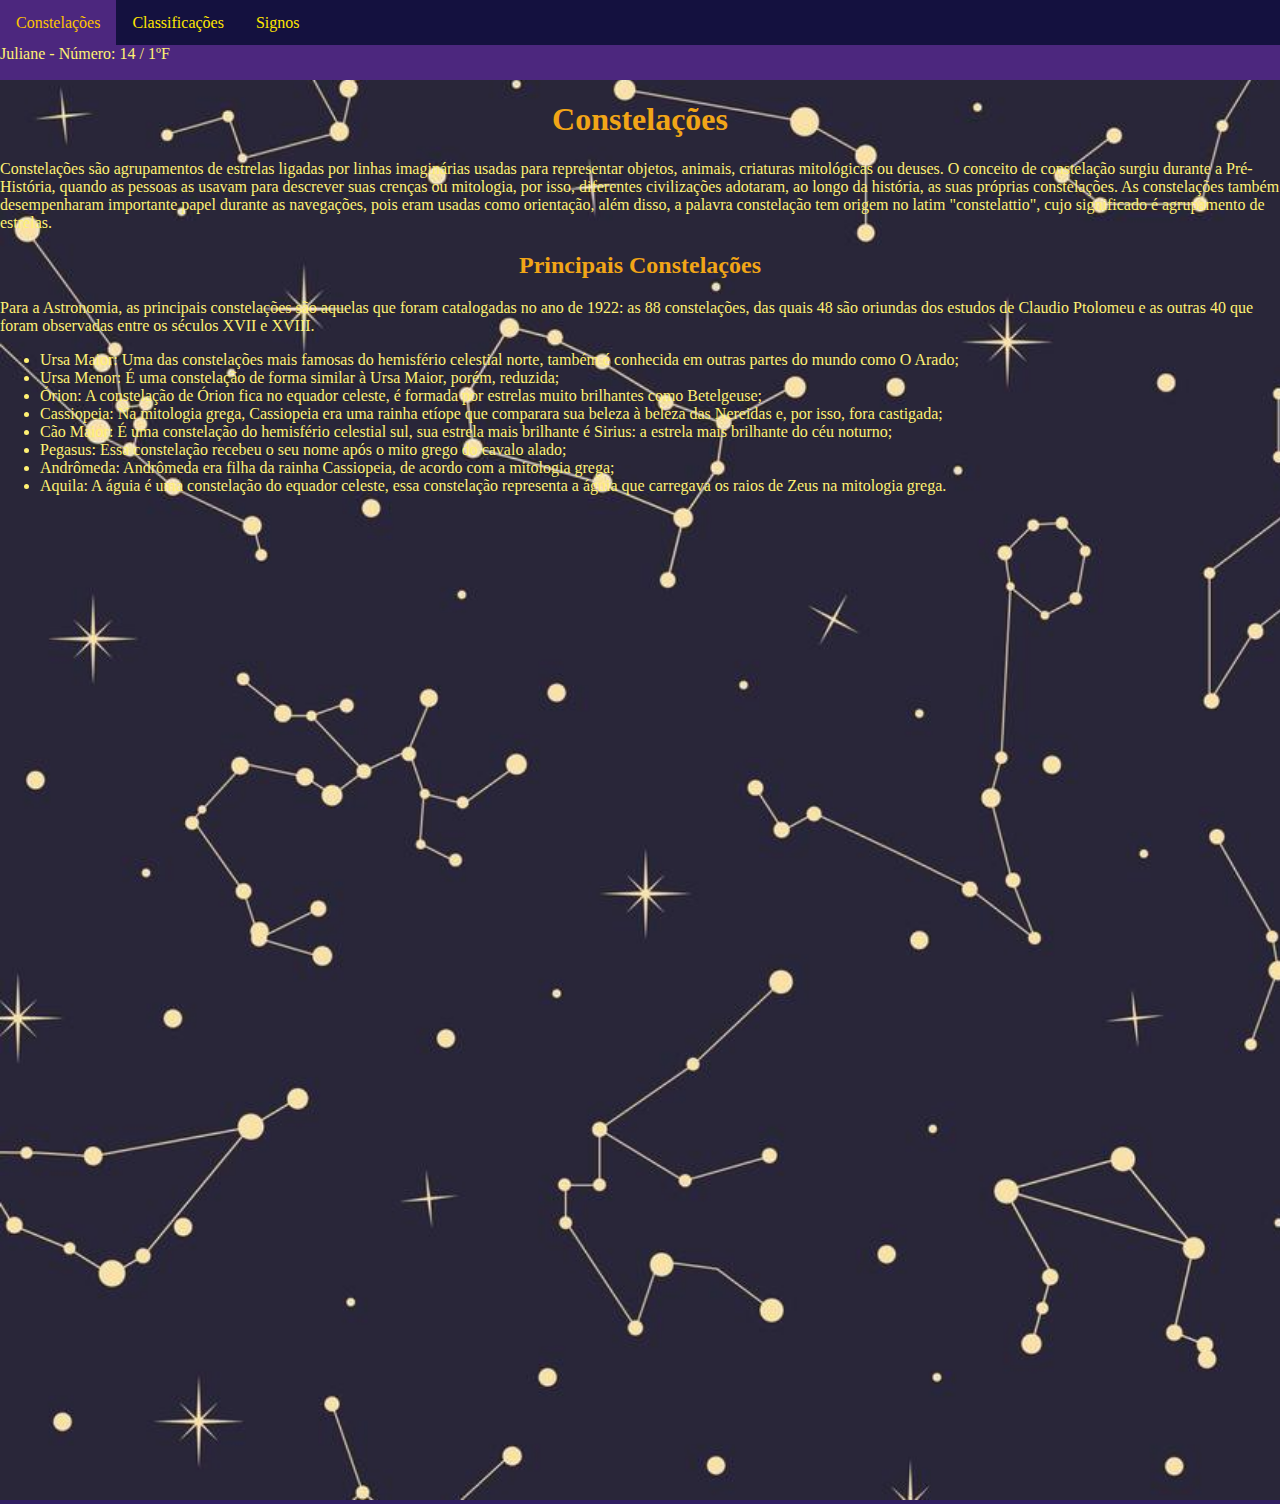
<file: index.html>
<!DOCTYPE html>
<html lang="pt-br" dir="ltr">
  <head>
    <meta charset="utf-8">
    <title>Trabalho 1ºF - Constelações</title>
    <link rel="stylesheet" href="estilo.css">
  </head>
  <body>
<div class="conteudo">
  <div id="rodape">
    Juliane - Número: 14 / 1ºF
  </div>
  <h1>Constelações</h1>
  <p>
    Constelações são agrupamentos de estrelas ligadas por linhas imaginárias usadas para representar objetos, animais, criaturas mitológicas ou deuses. O conceito de constelação surgiu durante a Pré-História, quando as pessoas as usavam para descrever suas crenças ou mitologia, por isso, diferentes civilizações adotaram, ao longo da história, as suas próprias constelações.

    As constelações também desempenharam importante papel durante as navegações, pois eram usadas como orientação, além disso, a palavra constelação tem origem no latim "constelattio", cujo significado é agrupamento de estrelas.
    </p>
    <h2>
      Principais Constelações
    </h2>
    <p>
      Para a Astronomia, as principais constelações são aquelas que foram catalogadas no ano de 1922: as 88 constelações, das quais 48 são oriundas dos estudos de Claudio Ptolomeu e as outras 40 que foram observadas entre os séculos XVII e XVIII.
    </p>
    <ul>
      <li class="lista">
        Ursa Maior: Uma das constelações mais famosas do hemisfério celestial norte, também é conhecida em outras partes do mundo como O Arado;
      </li>
      <li class="lista">
        Ursa Menor: É uma constelação de forma similar à Ursa Maior, porém, reduzida;
      </li>
      <li class="lista">
        Órion: A constelação de Órion fica no equador celeste, é formada por estrelas muito brilhantes como Betelgeuse;
      </li>
      <li class="lista">
        Cassiopeia: Na mitologia grega, Cassiopeia era uma rainha etíope que comparara sua beleza à beleza das Nereidas e, por isso, fora castigada;
      </li>
      <li class="lista">
        Cão Maior: É uma constelação do hemisfério celestial sul, sua estrela mais brilhante é Sirius: a estrela mais brilhante do céu noturno;
      </li>
      <li class="lista">
        Pegasus: Essa constelação recebeu o seu nome após o mito grego do cavalo alado;
      </li>
      <li class="lista">
        Andrômeda: Andrômeda era filha da rainha Cassiopeia, de acordo com a mitologia grega;
      </li>
      <li class="lista">
        Aquila: A águia é uma constelação do equador celeste, essa constelação representa a águia que carregava os raios de Zeus na mitologia grega.
      </li>
    </ul>
</div>
    <div class="menuprincipal">
      <nav>
          <ul>
              <li><a href="index.html">Constelações</a></li>
              <li><a href="pagina01.html">Classificações</a></li>
              <li><a href="pagina02.html">Signos</a></li>
          </ul>
      </nav>
  </div>
  </div>
    <img id="image" src="constelaçaooo.jpg" alt="">
  </body>
</html>
</file>
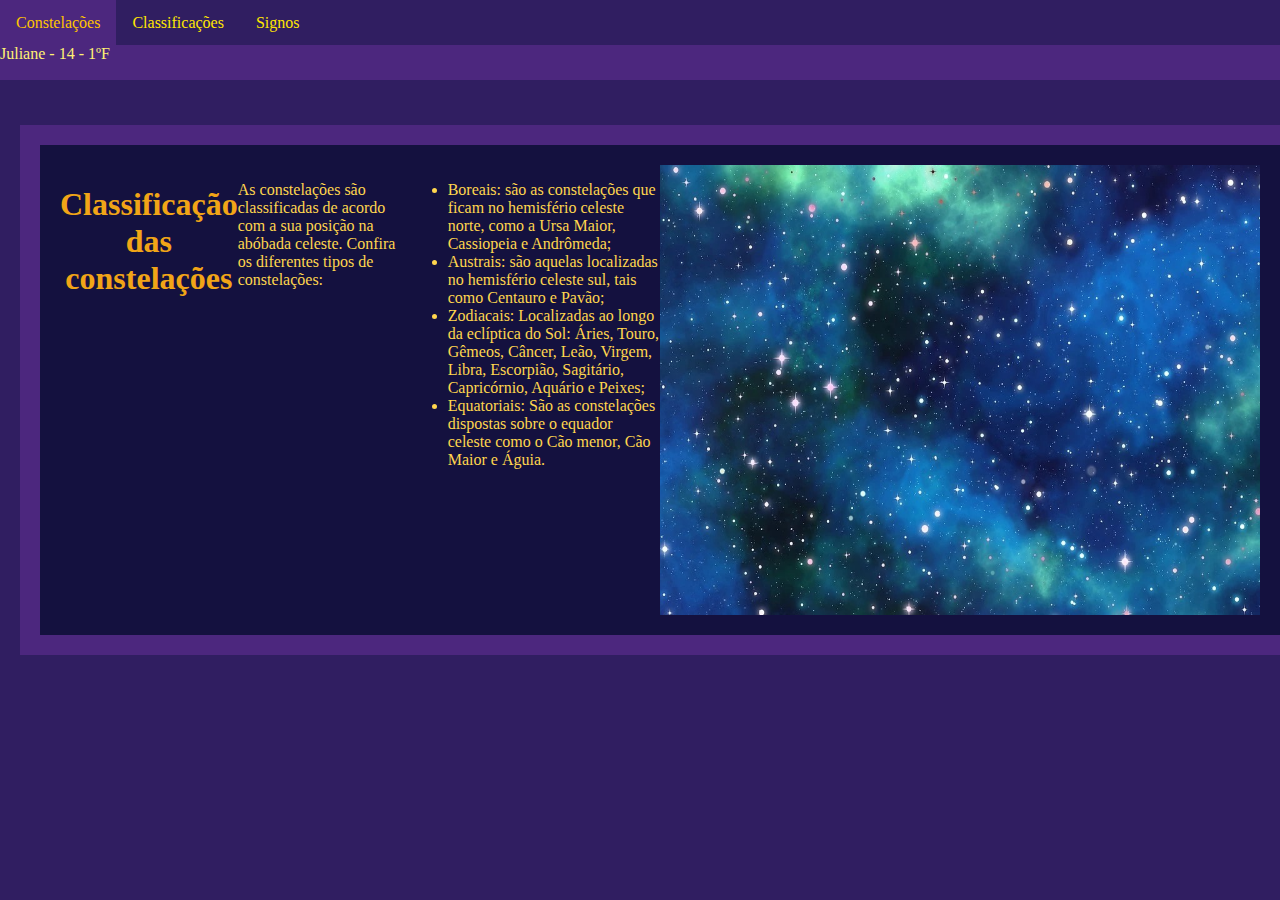
<file: pagina01.html>
<!DOCTYPE html>
<html lang="pt-br">
<head>
    <meta charset="UTF-8">
    <meta http-equiv="X-UA-Compatible" content="IE=edge">
    <meta name="viewport" content="width=device-width, initial-scale=1.0">
    <title>Document</title>
    <link rel="stylesheet" href="estilo.css">
</head>
<body>
    <div class="menuPrincipal">
        <nav>
            <ul>
                <li><a href="index.html">Constelações</a></li>
                <li><a href="pagina01.html">Classificações</a></li>
                <li><a href="pagina02.html">Signos</a></li>
            </ul>
        </nav>
    </div>
    <div class="conteudo">
        <div id="rodape"> 
          Juliane - 14 - 1ºF
        </div>
         <div class="boxImage">
<h1>
    Classificação das constelações
</h1>
<p>
 As constelações são classificadas de acordo com a sua posição na abóbada celeste. Confira os diferentes tipos de constelações:
</p>
<ul>
    <li class="Classificação">
        Boreais: são as constelações que ficam no hemisfério celeste norte, como a Ursa Maior, Cassiopeia e Andrômeda;
    </li>
    <li  class="Classificação">
        Austrais: são aquelas localizadas no hemisfério celeste sul, tais como Centauro e Pavão;
    </li>
    <li  class="Classificação">
        Zodiacais: Localizadas ao longo da eclíptica do Sol: Áries, Touro, Gêmeos, Câncer, Leão, Virgem, Libra, Escorpião, Sagitário, Capricórnio, Aquário e Peixes;
    </li>
    <li class="Classificação">
        Equatoriais: São as constelações dispostas sobre o equador celeste como o Cão menor, Cão Maior e Águia.
    </li>
</ul>
    <img id="image2" src="constelaçoes.jpeg" alt="">
</div>

    </div>
</body>
</html>
</file>
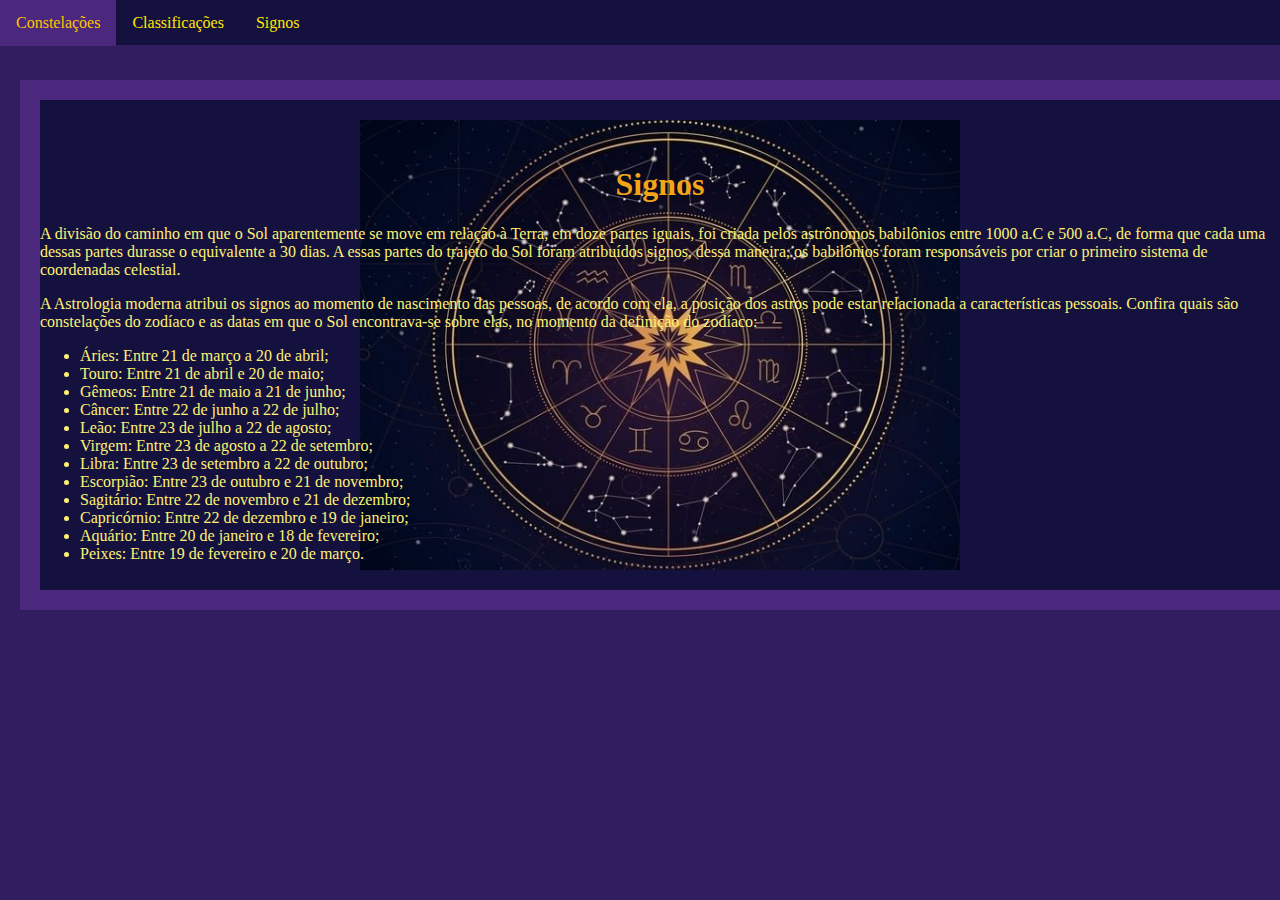
<file: pagina02.html>
<!DOCTYPE html>
<html lang="pt-br">
<head>
    <meta charset="UTF-8">
    <meta http-equiv="X-UA-Compatible" content="IE=edge">
    <meta name="viewport" content="width=device-width, initial-scale=1.0">
    <title>Document</title>
    <link rel="stylesheet" href="estilo.css">
</head>
<body>
</div>
<div class="menuprincipal">
  <nav>
      <ul>
          <li><a href="index.html">Constelações</a></li>
          <li><a href="pagina01.html">Classificações</a></li>
          <li><a href="pagina02.html">Signos</a></li>
      </ul>
  </nav>
</div>
</div>
<div class="boxImage">
    <div class="conteudo2">
        <h1>Signos</h1>
              <p>
                A divisão do caminho em que o Sol aparentemente se move em relação à Terra, em doze partes iguais, foi criada pelos astrônomos babilônios entre 1000 a.C e 500 a.C, de forma que cada uma dessas partes durasse o equivalente a 30 dias. A essas partes do trajeto do Sol foram atribuídos signos, dessa maneira, os babilônios foram responsáveis por criar o primeiro sistema de coordenadas celestial.
             </p>
            <p>
                 A Astrologia moderna atribui os signos ao momento de nascimento das pessoas, de acordo com ela, a posição dos astros pode estar relacionada a características pessoais. Confira quais são constelações do zodíaco e as datas em que o Sol encontrava-se sobre elas, no momento da definição do zodíaco:
            </p>
    
        <ul>
            <li class="lista">
                Áries: Entre 21 de março a 20 de abril;
            </li>
            <li class="lista">
                Touro: Entre 21 de abril e 20 de maio;
            </li>
            <li class="lista">
                Gêmeos: Entre 21 de maio a 21 de junho;
            </li>
            <li class="lista">
                Câncer: Entre 22 de junho a 22 de julho;
            </li>
            <li class="lista">
                Leão: Entre 23 de julho a 22 de agosto;
            </li>
            <li class="lista">
                Virgem: Entre 23 de agosto a 22 de setembro;
            </li>
            <li class="lista">
                Libra: Entre 23 de setembro a 22 de outubro;
            </li>
            <li class="lista">
                Escorpião: Entre 23 de outubro e 21 de novembro;
            </li>
            <li class="lista">
                Sagitário: Entre 22 de novembro e 21 de dezembro;
            </li>
            <li class="lista">
                Capricórnio: Entre 22 de dezembro e 19 de janeiro;
            </li>
            <li class="lista">
                Aquário: Entre 20 de janeiro e 18 de fevereiro;
            </li>
            <li class="lista">
                Peixes: Entre 19 de fevereiro e 20 de março.
            </li>
        </ul>
    </div> 
    <img id="image2" src="zodiaco.jpg" alt="">
</div>
</body>
</html>
</file>
<file: estilo.css>
body {
  background: #301e61;
  margin: 0;
  padding: 0;
}

h1{
  text-align: center;
  color: #f1a517;
}

h2{
  text-align: center;
  color: #f1a517;
}

.menuprincipal {
  position: absolute;
  width: 100%;
  height: 45px;
  background: #14113f;
  top: 0;
  left: 0;
}
nav ul {
  list-style-type: none;
  margin: 0;
  padding: 0;
  overflow: 0;
}
li {
  float: left;
}

li a {
  display: block;
  color: #ffe600;
  padding: 14px 16px;
  text-align: center;
  text-decoration: none;
}
li a:hover {
  color: #ffc400;
  background-color: #4c277e;
}

#image{
  width: 1500px;
}

.conteudo {
  position: absolute;
  top: 45px;
  width: 100%;
  color: #fff173;
}

#rodape {
  width: 100%;
  height: 35px;
  background-color: #4c277e;
  color: #fff173;
}

.lista {
  display: contents;
}

.boxImage {
  display: flex;
  justify-content: center;
  position: absolute;
  width: 1200px;
  height: 450px;
  background-color: #14113f;
  top: 60px;
  left: 0;
  margin: 20px;
  border-color: #4c277e;
  border-width: 20px;
  border-style: solid;
  padding: 20px;
  color: #ffd64e;
}

.conteudo2 {
  position: absolute;
  top: 45px;
  width: 100%;
  color: #fff173;
}

#image2 {
  width: 600px;
  left: 0px;
}

.Classificação{
  display: list-item;
  float: none;
}

.lista{
  display: list-item;
  float: none;
}
</file>
